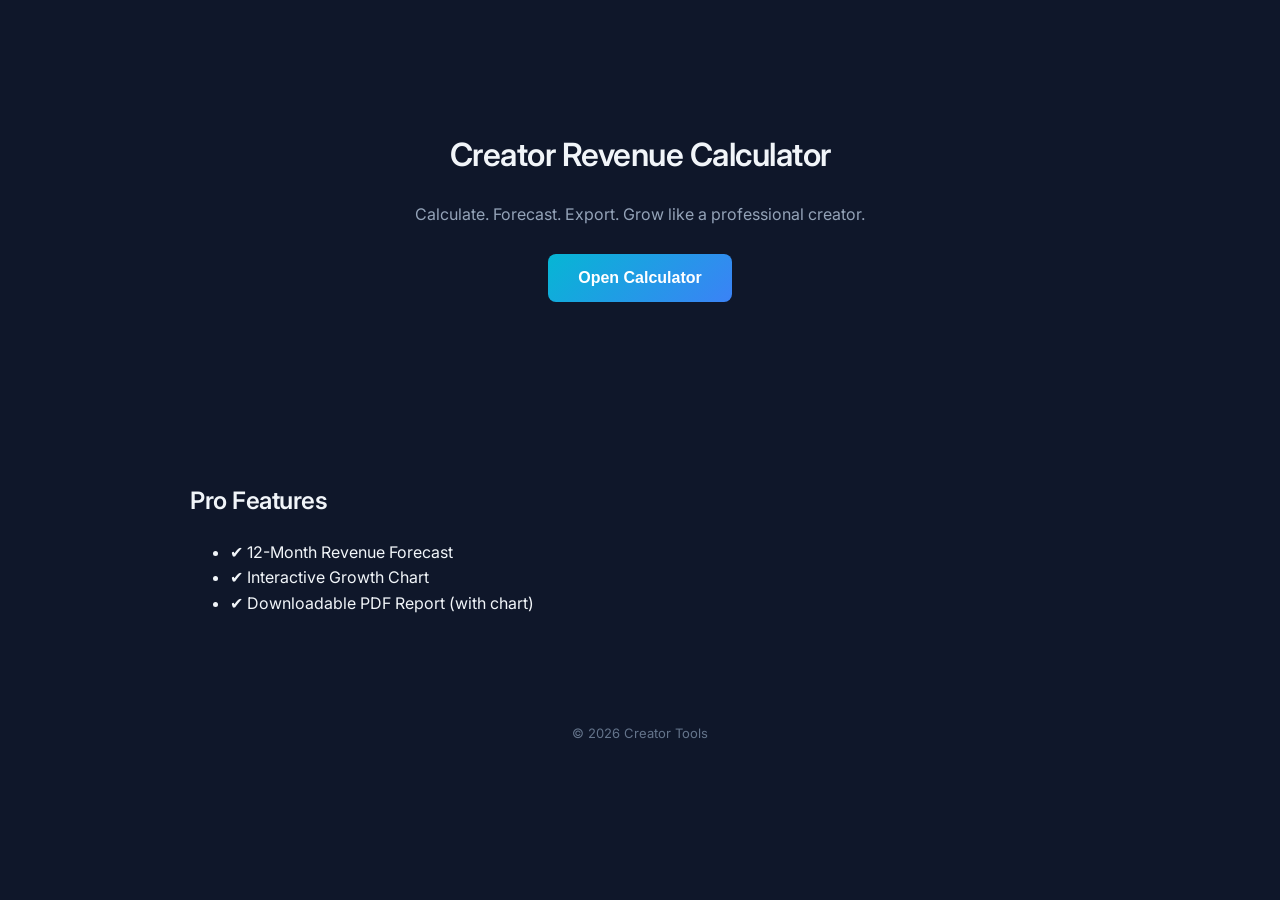
<file: index.html>
<!DOCTYPE html>
<html>
<head>
    <title>Creator Revenue Calculator</title>
    <link rel="stylesheet" href="assets/css/styles.css">
    <link href="https://fonts.googleapis.com/css2?family=Inter:wght@400;600;700&display=swap" rel="stylesheet">
</head>
<body>

<header class="landing-header">
    <h1>Creator Revenue Calculator</h1>
    <p>Calculate. Forecast. Export. Grow like a professional creator.</p>
    <a href="pro.html">
        <button class="primary-btn">Open Calculator</button>
    </a>
</header>

<section class="landing-features">
    <h2>Pro Features</h2>
    <ul>
        <li>✔ 12-Month Revenue Forecast</li>
        <li>✔ Interactive Growth Chart</li>
        <li>✔ Downloadable PDF Report (with chart)</li>
    </ul>
</section>

<footer>
    <p>&copy; 2026 Creator Tools</p>
</footer>

</body>
</html>
</file>
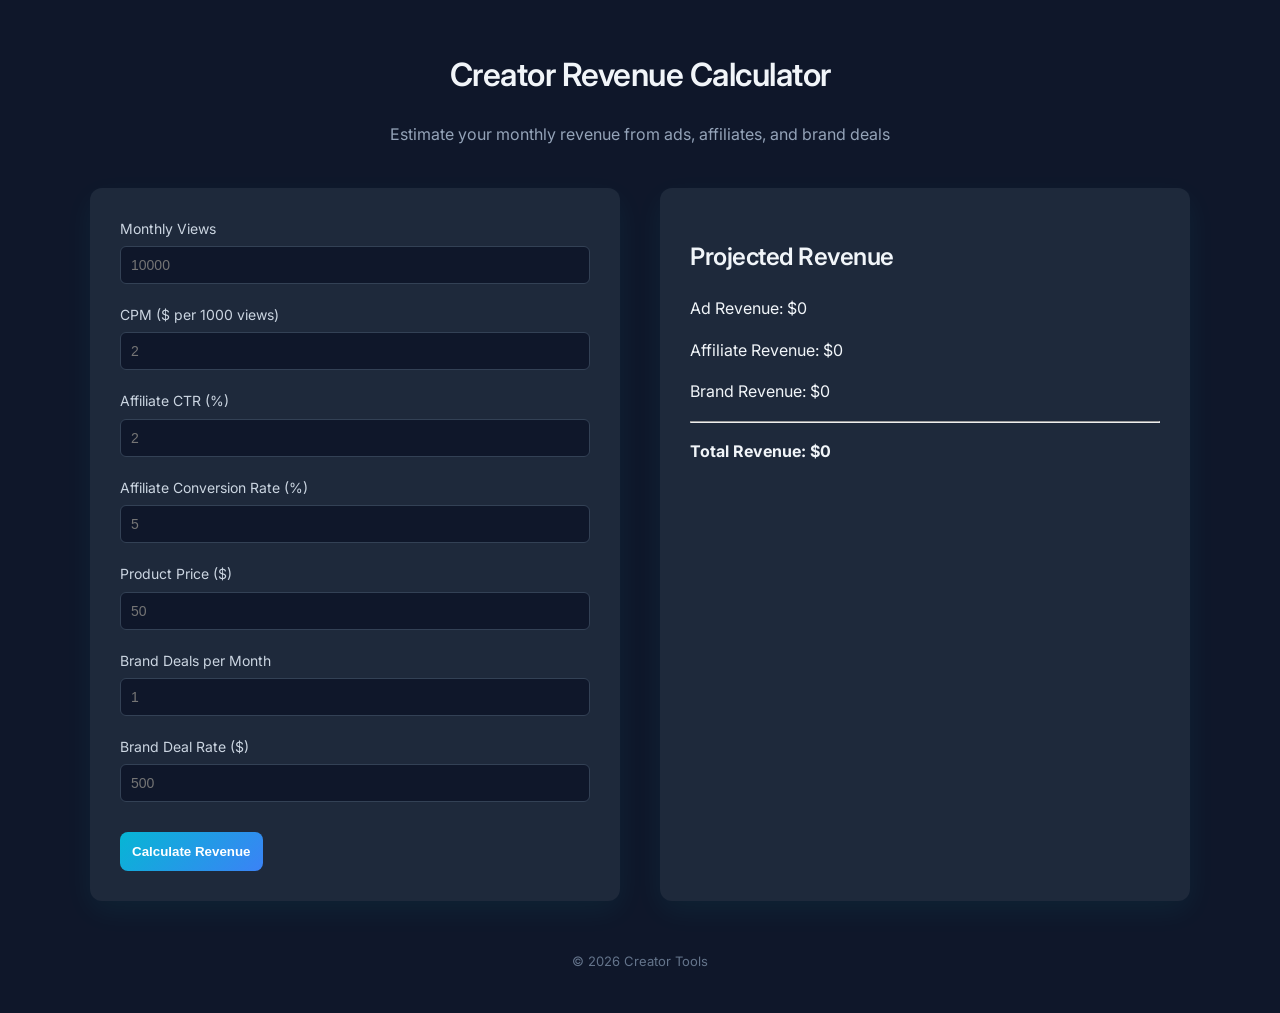
<file: free.html>
<!DOCTYPE html>
<html lang="en">
<head>
    <meta charset="UTF-8">
    <meta name="viewport" content="width=device-width, initial-scale=1.0">
    <title>Creator Revenue Calculator</title>
    <link rel="stylesheet" href="assets/css/styles.css">
    <link href="https://fonts.googleapis.com/css2?family=Inter:wght@400;600;700&display=swap" rel="stylesheet">
    <script src="assets/js/animations.js"></script>
</head>
<body>
    <header>
        <h1>Creator Revenue Calculator</h1>
        <p>Estimate your monthly revenue from ads, affiliates, and brand deals</p>
    </header>

    <main>
        <section class="calculator">
            <div class="input-group">
                <label for="views">Monthly Views</label>
                <input type="number" id="views" placeholder="10000">
            </div>

            <div class="input-group">
                <label for="cpm">CPM ($ per 1000 views)</label>
                <input type="number" id="cpm" placeholder="2">
            </div>

            <div class="input-group">
                <label for="affiliateCtr">Affiliate CTR (%)</label>
                <input type="number" id="affiliateCtr" placeholder="2">
            </div>

            <div class="input-group">
                <label for="conversionRate">Affiliate Conversion Rate (%)</label>
                <input type="number" id="conversionRate" placeholder="5">
            </div>

            <div class="input-group">
                <label for="productPrice">Product Price ($)</label>
                <input type="number" id="productPrice" placeholder="50">
            </div>

            <div class="input-group">
                <label for="brandDeals">Brand Deals per Month</label>
                <input type="number" id="brandDeals" placeholder="1">
            </div>

            <div class="input-group">
                <label for="brandRate">Brand Deal Rate ($)</label>
                <input type="number" id="brandRate" placeholder="500">
            </div>

            <button id="calculateBtn">Calculate Revenue</button>
        </section>

        <section class="results">
            <h2>Projected Revenue</h2>
            <p>Ad Revenue: $<span id="adRevenue">0</span></p>
            <p>Affiliate Revenue: $<span id="affiliateRevenue">0</span></p>
            <p>Brand Revenue: $<span id="brandRevenue">0</span></p>
            <hr>
            <p><strong>Total Revenue: $<span id="totalRevenue">0</span></strong></p>
        </section>
    </main>

    <footer>
        <p>&copy; 2026 Creator Tools</p>
    </footer>

    <script src="assets/js/calculator.js"></script>
    <script src="assets/js/animations.js"></script>
</body>
</html>
</file>
<file: assets/css/styles.css>
a/* ============================= */
/* GLOBAL STYLES */
/* ============================= */

* {
    margin: 0;
    padding: 0;
    box-sizing: border-box;
}

body {
    font-family: 'Inter', sans-serif;
    background-color: #0f172a;
    color: #f1f5f9;
    line-height: 1.6;
    padding: 20px;
    animation: fadeIn 0.8s ease-in-out;
}

@keyframes fadeIn {
    from { opacity: 0; transform: translateY(10px); }
    to { opacity: 1; transform: translateY(0); }
}

h1, h2 {
    font-weight: 600;
    letter-spacing: -0.5px;
}

header {
    text-align: center;
    margin-bottom: 40px;
}

header p {
    color: #94a3b8;
    margin-top: 10px;
}

/* ============================= */
/* LAYOUT */
/* ============================= */

main {
    max-width: 1100px;
    margin: auto;
    display: grid;
    grid-template-columns: 1fr 1fr;
    gap: 40px;
}

/* ============================= */
/* CARD STYLING */
/* ============================= */

.calculator,
.results {
    background: #1e293b;
    padding: 30px;
    border-radius: 12px;
    box-shadow: 0 10px 30px rgba(0, 255, 255, 0.05);
    transition: 0.3s ease;
}

.calculator:hover,
.results:hover {
    transform: translateY(-3px);
}

.calculator, .results {
    transition: transform 0.3s ease, box-shadow 0.3s ease;
}

/* ============================= */
/* INPUT STYLING */
/* ============================= */

.input-group {
    margin-bottom: 20px;
    display: flex;
    flex-direction: column;
}

label {
    font-size: 14px;
    margin-bottom: 6px;
    color: #cbd5e1;
}

input {
    padding: 10px;
    border-radius: 6px;
    border: 1px solid #334155;
    background: #0f172a;
    color: #f1f5f9;
    font-size: 14px;
    transition: 0.2s ease;
}

input:focus {
    outline: none;
    border-color: #22d3ee;
    box-shadow: 0 0 8px rgba(34, 211, 238, 0.5);
}

/* ============================= */
/* BUTTONS */
/* ============================= */

button {
    padding: 12px;
    border-radius: 8px;
    border: none;
    cursor: pointer;
    font-weight: 600;
    margin-top: 10px;
    transition: 0.3s ease;
    transition: transform 0.2s ease, box-shadow 0.2s ease;
}

button:hover {
    transform: translateY(-2px);
    box-shadow: 0 5px 15px rgba(0,255,255,0.2);
}

#calculateBtn {
    background: linear-gradient(135deg, #06b6d4, #3b82f6);
    color: white;
}

#calculateBtn:hover {
    opacity: 0.85;
}

#downloadBtn {
    background: #334155;
    color: #f1f5f9;
}

#downloadBtn:hover {
    background: #475569;
}

/* ============================= */
/* RESULTS */
/* ============================= */

.results h2 {
    margin-bottom: 20px;
}

.results ul {
    list-style: none;
}

.results li {
    margin-bottom: 8px;
    padding: 6px 0;
    border-bottom: 1px solid #334155;
    font-size: 14px;
}

/* ============================= */
/* FOOTER */
/* ============================= */

footer {
    text-align: center;
    margin-top: 50px;
    color: #64748b;
    font-size: 13px;
}

/* ============================= */
/* RESPONSIVE */
/* ============================= */

@media (max-width: 900px) {
    main {
        grid-template-columns: 1fr;
    }
}

.modal {
    position: fixed;
    inset: 0;
    background: rgba(0,0,0,0.7);
    display: flex;
    justify-content: center;
    align-items: center;
}

.modal-content {
    background: #1e293b;
    padding: 30px;
    border-radius: 12px;
    width: 300px;
    text-align: center;
}

.hidden {
    display: none;
}

.landing-header {
    text-align:center;
    padding:80px 20px;
}

.primary-btn {
    background: linear-gradient(135deg, #06b6d4, #3b82f6);
    color:white;
    padding:15px 30px;
    font-size:16px;
}

.landing-features {
    max-width:900px;
    margin:auto;
    padding:40px;
}
</file>
